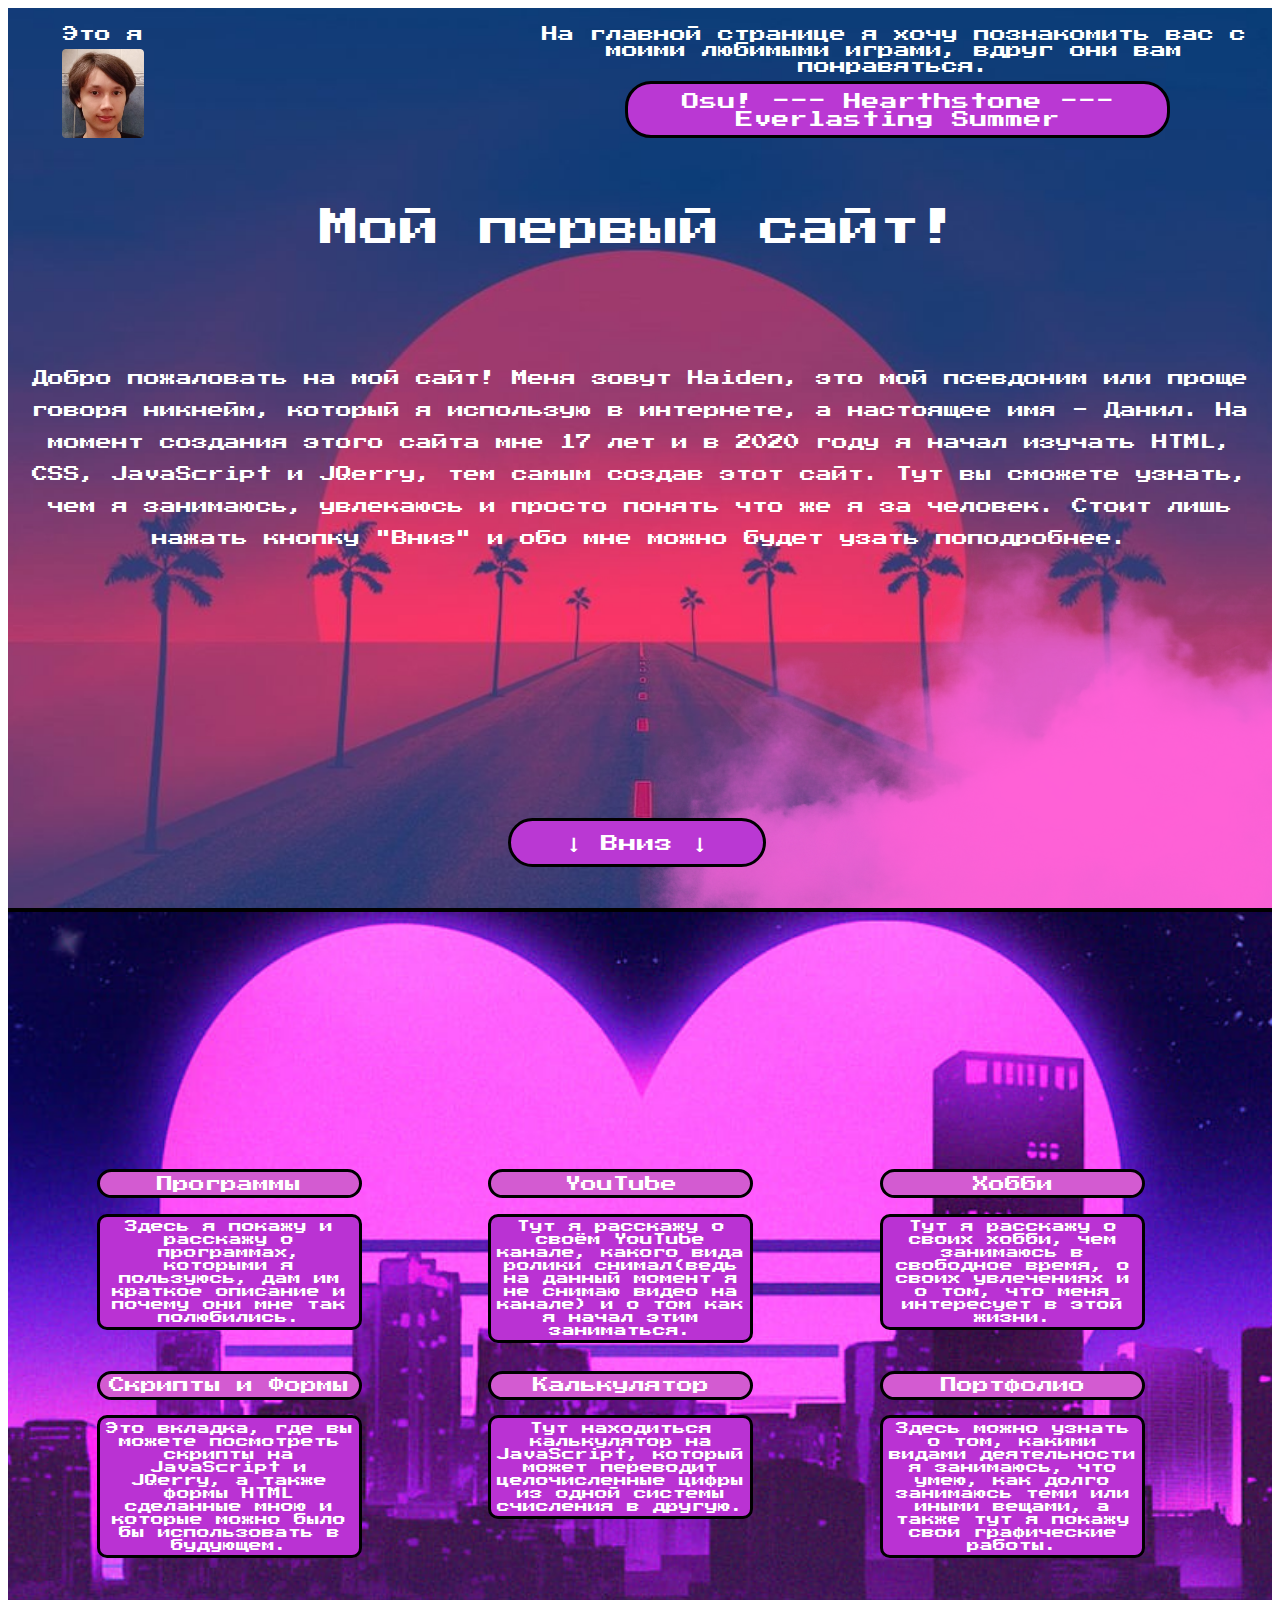
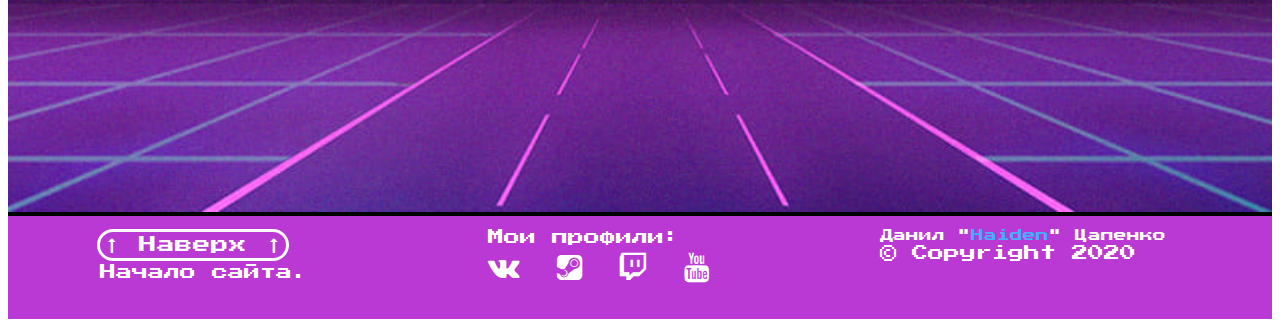
<file: Index.html>
<!DOCTYPE html>
<html lang="ru">
<head>
	<meta charset="UTF-8">
	<meta name="author" content="Haiden">
	<title>Мой первый сайт</title>
	<link rel="stylesheet" href="https://necolas.github.io/normalize.css/8.0.1/normalize.css">
	<link rel="stylesheet" type="text/css" href="CSS_Style/Vse_Stili.css">
	<link rel="shortcut icon" type="image/x-icon" href="Backgrounds_and_Images/Heart.png">
	<link href="https://fonts.googleapis.com/css2?family=Press+Start+2P&display=swap" rel="stylesheet">
	<link href="https://stackpath.bootstrapcdn.com/font-awesome/4.7.0/css/font-awesome.min.css" rel="stylesheet">
</head>

<body>
	<div class="mind" id="vex">
		<div class="clouds">
		<img src="Backgrounds_and_Images/sky1.png" alt="oblochko_1" style="--i:2;">
		<img src="Backgrounds_and_Images/sky2.png" alt="oblochko_2" style="--i:4;">
		<img src="Backgrounds_and_Images/sky3.png" alt="oblochko_3" style="--i:6;">
		<img src="Backgrounds_and_Images/sky4.png" alt="oblochko_4" style="--i:8;">
		<img src="Backgrounds_and_Images/sky5.png" alt="oblochko_5" style="--i:10;">
		</div>
		<div class="iz">
		<div class="ia"><a  class="bkv1" href="#">Э</a><a href="#" class="bkv2">т</a><a href="#" class="bkv3">о</a> <a href="#" class="bkv4">я</a></div>
		<div class="im"><img src="Backgrounds_and_Images/Ia.png" title="._." style="width:50%;"></div>
		</div>
		<div class="bok">
		<div class="op">
		На главной странице я хочу познакомить вас с моими любимыми играми, вдруг они вам понравяться.
		</div>
		<div class="igr">
		<a href = "https://osu.ppy.sh/home" title="Ритм игра" target="_blank">Osu!</a>
		---
		<a href = "https://playhearthstone.com/ru-ru/new-to-hearthstone/" title="Карточная игра" target="_blank">Hearthstone</a>
		---
		<a href = "https://everlastingsummer.su/ru/" title="Визуальная Новелла" target="_blank">Everlasting Summer</a>
		</div>
		</div>
		<div class="mind_title">Мой первый сайт!</div>
		<div class="mind_opisanie">
			Добро пожаловать на мой сайт! Меня зовут Haiden, это мой псевдоним или проще говоря никнейм,
			который я использую в интернете, а настоящее имя - Данил. На момент создания этого сайта
			мне 17 лет и в 2020 году я начал изучать HTML, CSS, JavaScript и JQerry, тем самым создав этот
			сайт. Тут вы сможете узнать, чем я занимаюсь, увлекаюсь и просто понять что же я за человек.
			Стоит лишь нажать кнопку "Вниз" и обо мне можно будет узать поподробнее.
		</div>
		<div class="knopka_vniz"><a class="vnz" href="#" id="vnz_js">&#129047; Вниз &#129047;</a></div>
	</div>
	<div class ="osnova" id="syda_js">
		<div class = "content">
			<div class="row">
				<div class="col-6">
					<div class="item">
					<div class="titl"><a href="Extra_HTML/Xobbi.html">Хобби</a></div>
					<div class="opis">
						Тут я расскажу о своих хобби,
						чем занимаюсь в свободное время,
						о своих увлечениях и о том, что меня
						интересует в этой жизни.
					</div>
					</div>
				</div>
				<div class="col-6">	
					<div class="item">
					<div class="titl"><a href="Extra_HTML/YouTube.html">YouTube</a></div>
					<div class="opis">
						Тут я расскажу о своём YouTube канале,
						какого вида ролики снимал(ведь на данный
						момент я не снимаю видео на канале) и
						о том как я начал этим заниматься.
					</div>
					</div>
				</div>
				<div class="col-6">	
					<div class="item">
					<div class="titl"><a href="Extra_HTML/Prog.html">Программы</a></div>
					<div class="opis">
						Здесь я покажу и расскажу о программах,
						которыми я пользуюсь, дам им краткое
						описание и почему они мне так полюбились.
					</div>
					</div>
				</div>
			</div>
		</div>
		<div class = "content">
			<div class="row">
				<div class="col-6">
					<div class="item">
					<div class="titl"><a href="Extra_HTML/Portfolio.html">Портфолио</a></div>
					<div class="opis">
						Здесь можно узнать о том, какими видами деятельности
						я занимаюсь, что умею, как долго занимаюсь теми или
						иными вещами, а также тут я покажу свои графические работы.
					</div>
					</div>
				</div>
				<div class="col-6">	
					<div class="item">
					<div class="titl"><a href="Extra_HTML/JavaScript_Calc.html">Калькулятор</a></div>
					<div class="opis">
						Тут находиться калькулятор на JavaScript, который
						может переводит целочисленные цифры из одной
						системы счисления в другую.
					</div>
					</div>
				</div>
				<div class="col-6">	
					<div class="item">
					<div class="titl"><a href="Extra_HTML/Script_and_Form.html">Скрипты и Формы</a></div>
					<div class="opis">
						Это вкладка, где вы можете посмотреть скрипты
						на JavaScript и JQerry, а также формы HTML сделанные мною
						и которые можно было бы использовать в будующем.
					</div>
					</div>
				</div>
			</div>
		</div>
	</div>
	<div class="foot">
		<div class="content">
			<div class="row">
				<div class="col-6">
					<p class="name">Данил "<a href="https://nick-name.ru/nickname/id411556/" target="_blank" class="ti">Haiden</a>" Цапенко</p>
					<p>© Copyright 2020</p>
				</div>
				<div class="col-6">
					<p class="soc">Мои профили: </p>
					<p class="icons">
						<a href="https://vk.com/hi_haiden" target="_blank" title="VK"><i class="fa fa-vk"></i></a>
						<a href="https://steamcommunity.com/id/mr_haiden/" target="_blank" title="Steam"><i class="fa fa-steam-square"></i></a>
						<a href="https://www.twitch.tv/hi_haiden" target="_blank" title="Twitch"><i class="fa fa-twitch"></i></a>
						<a href="https://www.youtube.com/channel/UCexjaIPn3653Ak3kD9tw7-w/featured" target="_blank" title="YouTube"><i class="fa fa-youtube"></i></a>
					</p>
				</div>
				<div class="col-6">
					<div><a href="#" class="buton" id="navex">&#129045; Наверх &#129045;</a></div>
					<p style="margin: 1%;">Начало сайта.</p>
				</div>
			</div>
		</div>
	</div>

	<script src="https://code.jquery.com/jquery-3.5.1.min.js"></script>
	<script src="JavaScript_and_JQerry/Gl_Iava.js"></script>

</body>

</html>
</file>
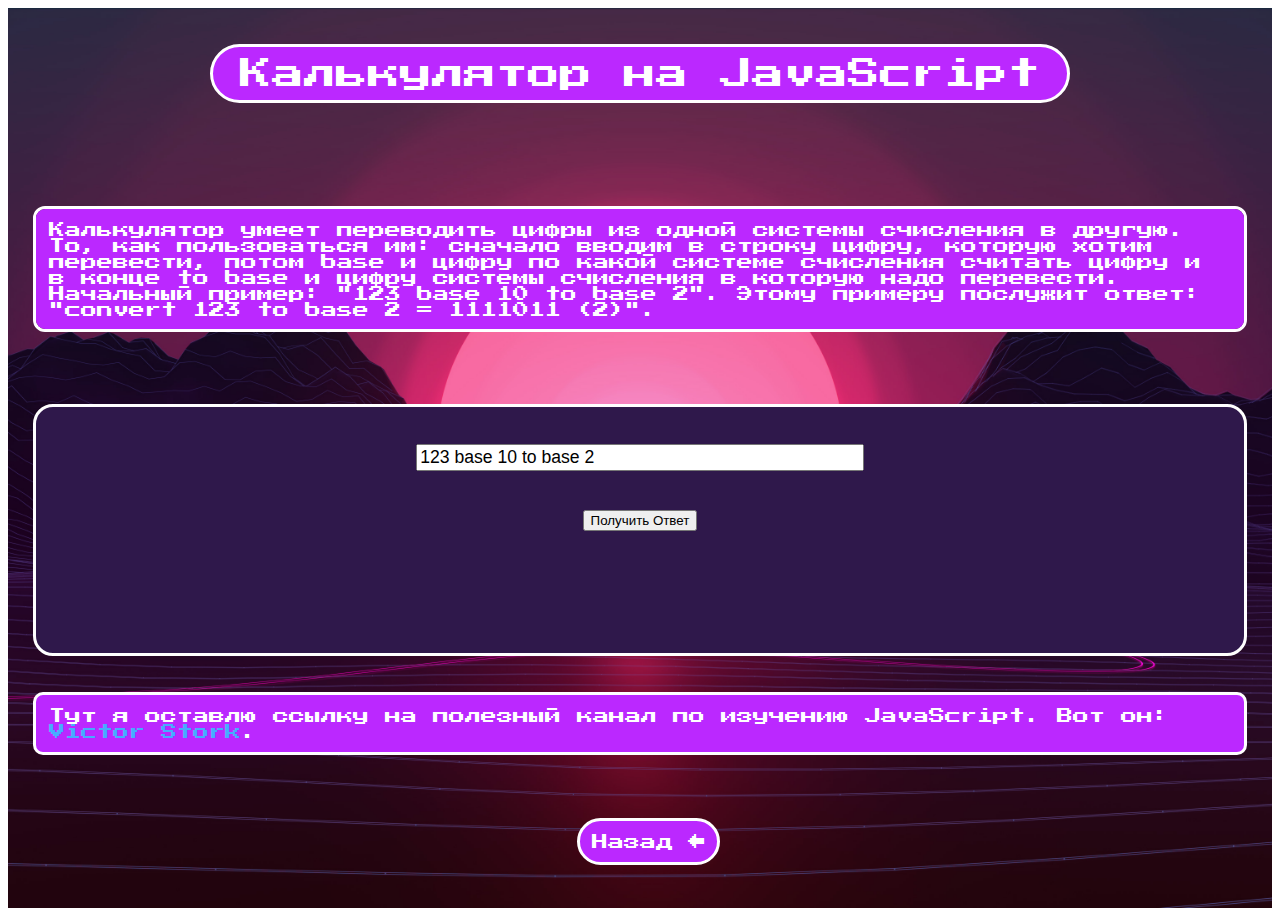
<file: Extra_HTML/JavaScript_Calc.html>
<!DOCTYPE html>
<html lang="ru">
<head>
	<meta charset="UTF-8">
	<title>Калькулятор</title>
	<link rel="stylesheet" href="https://necolas.github.io/normalize.css/8.0.1/normalize.css">
	<link rel="stylesheet" type="text/css" href="../CSS_Style/Vse_Stili.css">
	<link rel="shortcut icon" type="image/x-icon" href="../Backgrounds_and_Images/Heart.png">
	<link href="https://fonts.googleapis.com/css2?family=Press+Start+2P&display=swap" rel="stylesheet">
	<link href="https://stackpath.bootstrapcdn.com/font-awesome/4.7.0/css/font-awesome.min.css" rel="stylesheet">
</head>

<body>
	<div class="s5">
		<div class="vern">
			<div class="mind_title_q">Калькулятор на JavaScript</div>
			<div class="colstory">Калькулятор умеет переводить цифры из одной системы счисления в другую.
                            То, как пользоваться им: сначало вводим в строку цифру, которую хотим перевести,
                            потом base и цифру по какой системе счисления считать цифру и в конце 
                            to base и цифру системы
                            счисления в которую надо перевести. Начальный пример: "123 base 10 to base 2". Этому
                            примеру послужит ответ: "convert 123 to base 2 = 1111011 (2)". 
      </div>
			<script>
"use strict";
function convert(number, fromBase, toBase) {
  return fromDec(toDec(number, fromBase), toBase);
}
function toDec(number, fromBase) {
  var result = 0;
  number = number.toString().toLowerCase().split('');
  for(var index = 0, length = number.length, digit; index < length; index++) {
    digit = prepareDigit(number[index]);
    result = result * fromBase + digit;
  }
  return result;
}
function fromDec(number, toBase) {
  var result = [], integerPart, digit;
  while(number >= 1) {
    integerPart = parseInt(number/toBase);
    digit = number - toBase * integerPart;
    if(digit >= 10)
      digit = String.fromCharCode(digit + 87);
    result.unshift(digit);
    number = integerPart;
  }
  return result.join('');
}
function prepareDigit(digit) {
  digit = digit.charCodeAt() - 48;
  if(digit > 48)
    digit -= 39;
  return digit;
}
function onClick(q) {
  var BASES = {
    'bin': '2',
    'oct': '8',
    'dec': '10',
    'hex': '16' 
  };
  var PATTERN = /([\dabcdef]+)(?:\s*(?:from|из|\s)(?:\s*base)?\s*(\d+|bin|oct|dec|hex))?\s*(?:(?:to|в)(?:\s*base)?\s*(\d+|bin|oct|dec|hex))?/;
  var PATTERN_BASE = /bin|oct|dec|hex/;
  var value = document.getElementById('inpution').value || q || '';
  var match = value.match(PATTERN);
  var number = match && match[1] || '0';
  var from = match && match[2];
  var to = match && match[3];
  if(PATTERN_BASE.test(from)) {
    from = BASES[from];
  }
  if(PATTERN_BASE.test(to)) {
    to = BASES[to];
  }
  from = +from || 10;
  to = +to || 10;
  var result = convert(number, from , to);
  document.getElementById('result').innerHTML = 'convert <span class="hightlight">' + number.toUpperCase() + '<sub>' + (from == 10 ? '' : from) + '</sub></span> to <span class="hightlight">base ' + to + '</span> = ' + result.toUpperCase() + '<sub>' + (to == 10 ? '' : to)  + '</sub>';
}
function example(q) {
  document.getElementById('inpution').value = q;
  onClick();
}
</script>
<div class= "colcu">
<div>
  <input style="margin: 1%; font-size: 110%; width: 38%;" id="inpution" type="text" value="123 base 10 to base 2" />
  <p>
  <input style="margin: 1%; cursor: pointer;" id="button" type="button" value="Получить Ответ" onclick="onClick();" />
  </p>
  <div id="result" style="margin: 1%;"></div>
</div>
</div>
	<div class="necolstory">Тут я оставлю ссылку на полезный канал по изучению JavaScript. Вот он: <a href="https://www.youtube.com/channel/UCo0SLZqKSBIYtv5PUlTua5Q" title="Уроки JavaScript" target="_blank" class="ti">Victor Stork</a>.</div>
			<a href="../Index.html" class="back">Назад &larr;</a>
		</div>
	</div>
</body>
</html>
</file>
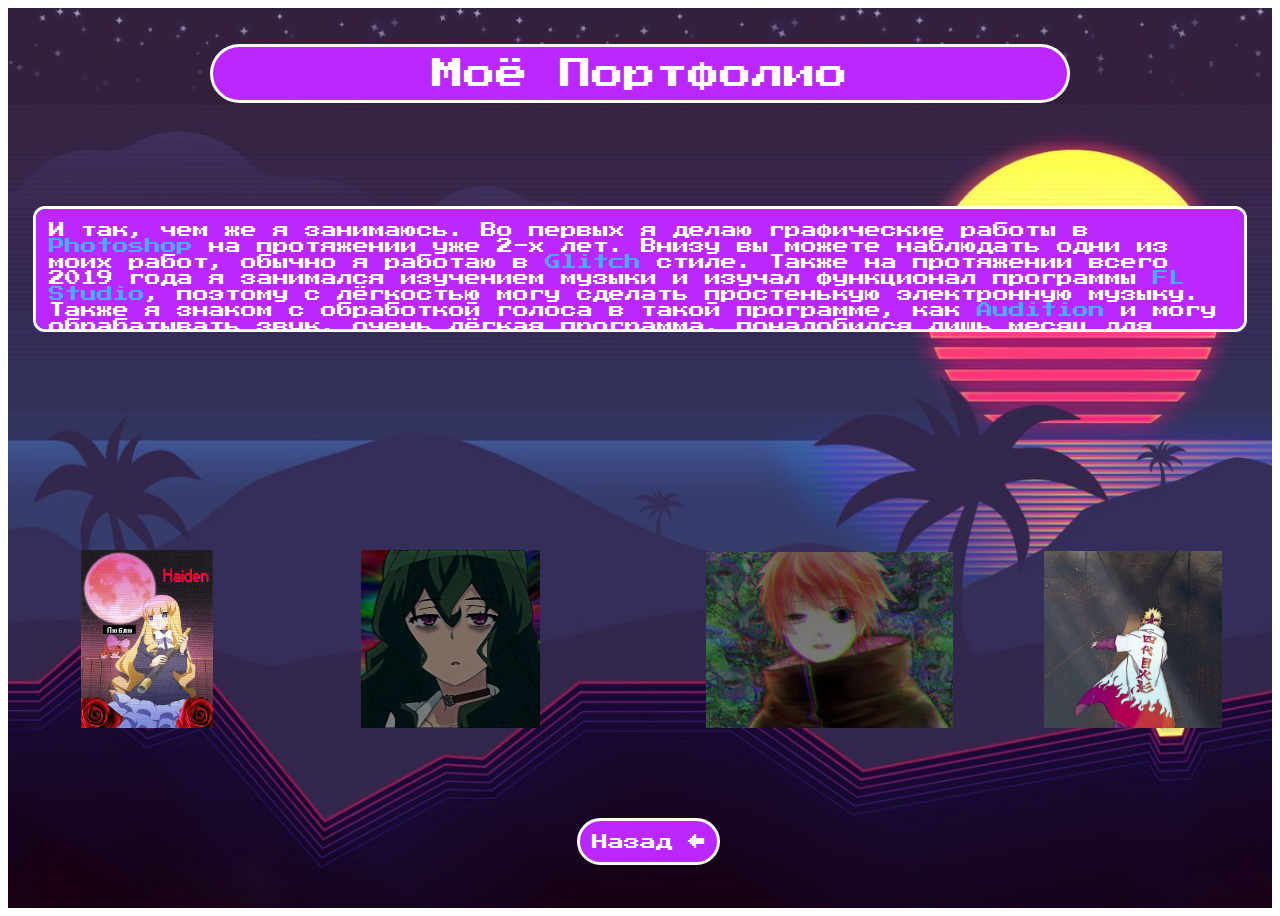
<file: Extra_HTML/Portfolio.html>
<!DOCTYPE html>
<html lang="ru">
<head>
	<meta charset="UTF-8">
	<title>Портфолио</title>
	<link rel="stylesheet" href="https://necolas.github.io/normalize.css/8.0.1/normalize.css">
	<link rel="stylesheet" type="text/css" href="../CSS_Style/Vse_Stili.css">
	<link rel="shortcut icon" type="image/x-icon" href="../Backgrounds_and_Images/Heart.png">
	<link href="https://fonts.googleapis.com/css2?family=Press+Start+2P&display=swap" rel="stylesheet">
	<link href="https://stackpath.bootstrapcdn.com/font-awesome/4.7.0/css/font-awesome.min.css" rel="stylesheet">
</head>

<body>
	<div class="s4">
		<div class="vern">
			<div class="mind_title_q">Моё Портфолио</div>
			<div class="colstory">И так, чем же я занимаюсь. Во первых я делаю графические работы в <a href="https://ru.wikipedia.org/wiki/Adobe_Photoshop" target="_blank" class="ti">
								Photoshop</a>
								  на протяжении уже 2-х лет. Внизу вы можете наблюдать одни из моих работ,
								  обычно я работаю в <a href="https://ru.wikipedia.org/wiki/%D0%93%D0%BB%D0%B8%D1%82%D1%87-%D0%B0%D1%80%D1%82" target="_blank" class="ti">Glitch</a> стиле. Также на протяжении всего 2019 года я занимался 
								  изучением музыки и изучал функционал программы <a href="https://ru.wikipedia.org/wiki/FL_Studio" target="_blank" class="ti">FL Studio</a>, поэтому с лёгкостью могу сделать простенькую электронную музыку. Также я знаком с обработкой голоса
								  в такой программе, как <a href="https://ru.wikipedia.org/wiki/Adobe_Audition" target="_blank" class="ti">Audition</a> и могу обрабатывать звук, очень лёгкая программа, понадобился лишь месяц для изучения функционала. Ещё я знаком с созданием
								  видео спец эффектов в программе <a href="https://ru.wikipedia.org/wiki/Adobe_After_Effects" target="_blank" class="ti">After Effects</a>, изучал 
								  функционал программы на протяжении 6-ти месяцев. Сейчас же я изучаю языки
								  программирования, такие как C, C++ и Python. А также этот сайт тоже как
								  часть моего портфолия в сфере изучения Веб-разработки. Спросите, зачем
								  мне всё это надо? У меня есть мечта создать свою собственну видеоигру
								  в одиночку и поэтому я изучаю всё, что нужно при создании видеоигр.
								  На этом я пожалуй и закончу.  
			</div>
			<div class="blk1">
				<span class="tooltip" data-title="Мне понравился персонаж с тёмно-зелёными волосами и у меня было
				мрачное настроение. Так я сделал это.">
					<img src="../Backgrounds_and_Images/rab2.jpg" alt="kart1" style="width:47%;"></span>
			</div>
			<div class="blk">
				<span class="tooltip" data-title="Эта работа была сделана мною с романтическим посылом.">
					<img src="../Backgrounds_and_Images/rab1.jpg" alt="kart2" style="width:58%;"></span>
			</div>
			<div class="blk2">
				<span class="tooltip1" data-title="Эта работа сделана в стиле Glith, и в новой вкладке
				картинка смотриться по другому.">
					<img src="../Backgrounds_and_Images/rab3.jpg" alt="kart3" style="width:65%;"></span>
			</div>
			<div class="blk3">
				<span class="tooltip1" data-title="Эта работа была сделана с мыслью 'Вперёд к неизведанному'.">
					<img src="../Backgrounds_and_Images/rab4.jpg" alt="kart4" style="width:78%;"></span>
			</div>
			<a href="../Index.html" class="back">Назад &larr;</a>
		</div>
	</div>
</body>
</html>
</file>
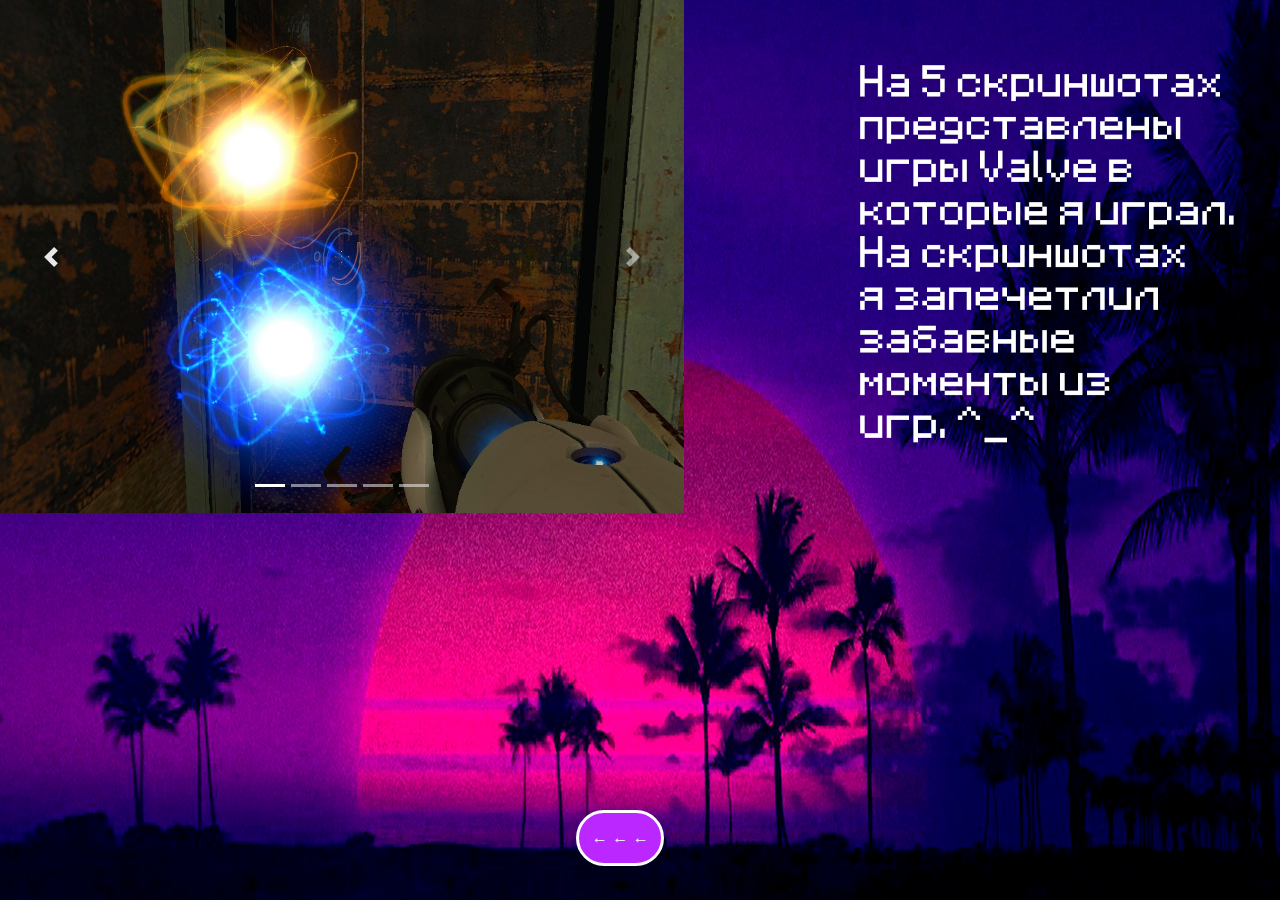
<file: Extra_HTML/Slider.html>
<!DOCTYPE html>
<html lang="ru">
<head>
	<meta charset="UTF-8">
	<title>Галерея</title>
	<link rel="stylesheet" href="https://necolas.github.io/normalize.css/8.0.1/normalize.css">
	<link rel="shortcut icon" type="image/x-icon" href="../Backgrounds_and_Images/Heart.png">
	<link href="https://fonts.googleapis.com/css2?family=Press+Start+2P&display=swap" rel="stylesheet">
	<link href="https://stackpath.bootstrapcdn.com/font-awesome/4.7.0/css/font-awesome.min.css" rel="stylesheet">
	<link type="text/css" rel="stylesheet" href="../Addition/bootstraps.css">
	<link rel="stylesheet" type="text/css" href="../CSS_Style/Vse_Stili.css">
	<script src="../Addition/jquery-3.2.1.mins.js"></script>
  <script src="../Addition/bootstraps.js"></script> 
</head>

<body class="mb">
	<div id="carouselExampleControls" class="carousel slide" data-ride="carousel" style="width: 76vh">
           <ol class="carousel-indicators">
              <li data-target="#carouselExampleControls" data-slide-to="0" class="active"></li>
              <li data-target="#carouselExampleControls" data-slide-to="1"></li>
              <li data-target="#carouselExampleControls" data-slide-to="2"></li>
              <li data-target="#carouselExampleControls" data-slide-to="3"></li>
              <li data-target="#carouselExampleControls" data-slide-to="4"></li>
           </ol>
           <div class="carousel-inner">
              <div class="carousel-item active">
                 <img class="d-block" src="../Backgrounds_and_Images/1igr.jpg" style="width:100%;" alt="01">
              </div>
              <div class="carousel-item">
                 <img class="d-block" src="../Backgrounds_and_Images/2igr.jpg" style="width:100%;" alt="02">
              </div>
              <div class="carousel-item">
                 <img class="d-block" src="../Backgrounds_and_Images/3igr.jpg" style="width:100%;" alt="03">
              </div>
              <div class="carousel-item">
                 <img class="d-block" src="../Backgrounds_and_Images/4igr.jpg" style="width:100%;" alt="04">
              </div>
              <div class="carousel-item">
                 <img class="d-block" src="../Backgrounds_and_Images/5igr.jpg" style="width:100%;" alt="05">
              </div>
           </div>
           <a class="carousel-control-prev" href="#carouselExampleControls" role="button" data-slide="prev">
              <span class="carousel-control-prev-icon" aria-hidden="true"></span>
              <span class="sr-only">Previous</span>
           </a>
           <a class="carousel-control-next" href="#carouselExampleControls" role="button" data-slide="next">
              <span class="carousel-control-next-icon" aria-hidden="true"></span>
              <span class="sr-only">Next</span>
           </a>
        </div>
		<div>
			<div class="vern">
			<a href="Xobbi.html" class="back">&larr; &larr; &larr;</a>
		</div>
		</div>
</body>
</html>
</file>
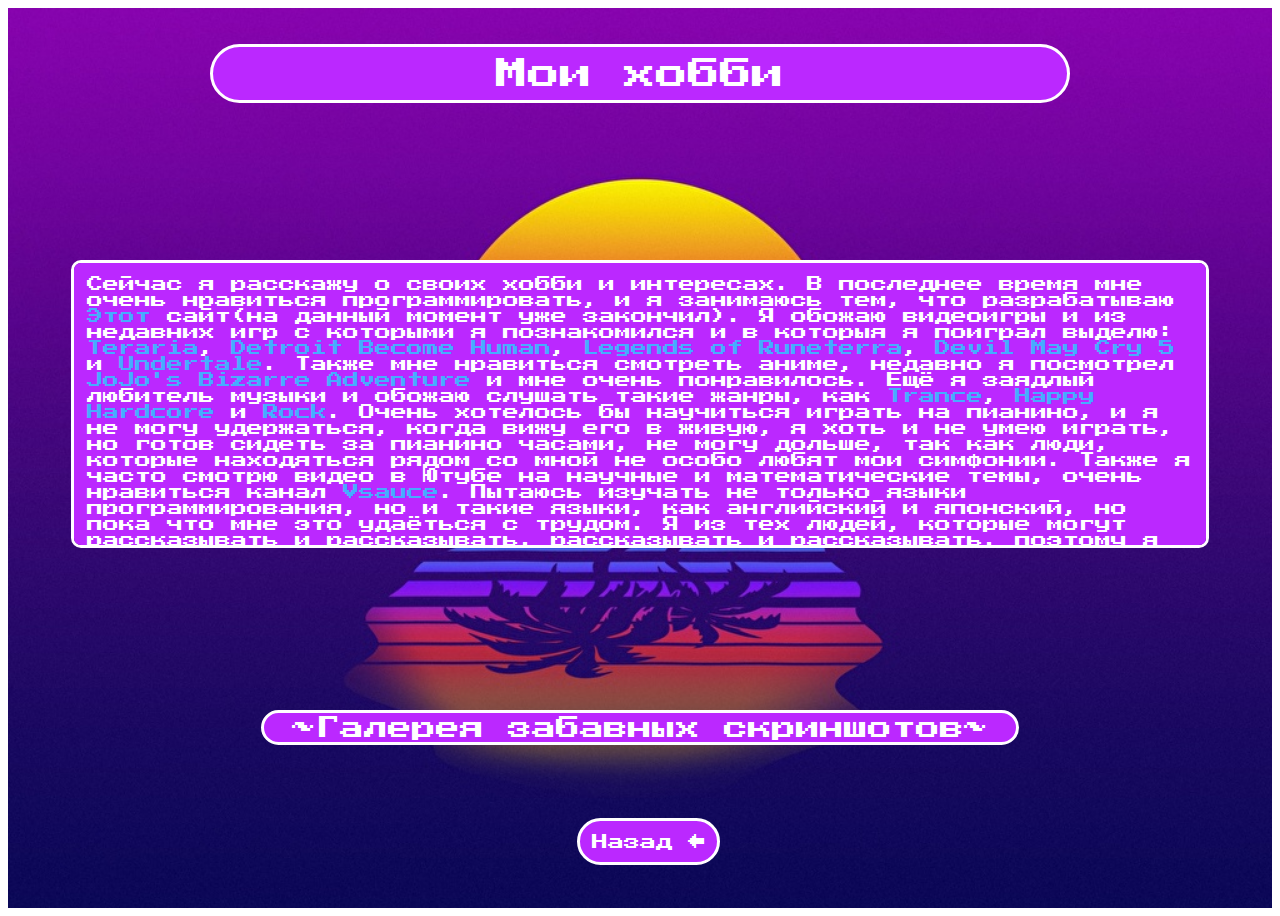
<file: Extra_HTML/Xobbi.html>
<!DOCTYPE html>
<html lang="ru">
<head>
	<meta charset="UTF-8">
	<title>Хобби</title>
	<link rel="stylesheet" href="https://necolas.github.io/normalize.css/8.0.1/normalize.css">
	<link rel="stylesheet" type="text/css" href="../CSS_Style/Vse_Stili.css">
	<link rel="shortcut icon" type="image/x-icon" href="../Backgrounds_and_Images/Heart.png">
	<link href="https://fonts.googleapis.com/css2?family=Press+Start+2P&display=swap" rel="stylesheet">
	<link href="https://stackpath.bootstrapcdn.com/font-awesome/4.7.0/css/font-awesome.min.css" rel="stylesheet">
</head>

<body>
	<div class="s1">
		<div class="mind_title_q">Мои хобби</div>
		<div class="xopa">Сейчас я расскажу о своих хобби и интересах. В последнее время мне очень нравиться
						программировать, и я занимаюсь тем, что разрабатываю <a href="../Index.html" class="ti" target="_blank" title="._.">Этот</a> сайт(на данный момент уже
						закончил). Я обожаю видеоигры и из недавних игр с которыми я познакомился и в
						которыя я поиграл выделю: <a href="https://terraria.org/" class="ti" target="_blank" title="Игра">Teraria</a>, <a href="https://ru.wikipedia.org/wiki/Detroit:_Become_Human" class="ti" target="_blank" title="Игра">Detroit Become Human</a>, <a href="https://playruneterra.com/ru-ru/" class="ti" target="_blank" title="Игра">Legends of Runeterra</a>, 
						<a href="https://ru.wikipedia.org/wiki/Devil_May_Cry_5" class="ti" target="_blank" title="Игра">Devil May Cry 5</a> и <a href="https://store.steampowered.com/app/391540/Undertale/?l=russian" class="ti" target="_blank" title="Игра">Undertale</a>. Также мне нравиться смотреть аниме, недавно я
						посмотрел <a href="https://ru.wikipedia.org/wiki/JoJo%E2%80%99s_Bizarre_Adventure" class="ti" target="_blank" title="Манга и Аниме">JoJo's Bizarre Adventure</a> и мне очень понравилось. Ещё я заядлый
						любитель музыки и обожаю слушать такие жанры, как <a href="https://ru.wikipedia.org/wiki/%D0%A2%D1%80%D0%B0%D0%BD%D1%81_(%D0%BC%D1%83%D0%B7%D1%8B%D0%BA%D0%B0%D0%BB%D1%8C%D0%BD%D1%8B%D0%B9_%D0%B6%D0%B0%D0%BD%D1%80)" class="ti" target="_blank" title="Жанр Музыки">Trance</a>, <a href="https://ru.wikipedia.org/wiki/Happy_hardcore" class="ti" target="_blank" title="Жанр Музыки">Happy Hardcore</a> и <a href="https://ru.wikipedia.org/wiki/%D0%A0%D0%BE%D0%BA-%D0%BC%D1%83%D0%B7%D1%8B%D0%BA%D0%B0" class="ti" target="_blank" title="Жанр Музыки">Rock</a>.
						Очень хотелось бы научиться играть на пианино, и я не могу удержаться, когда
						вижу его в живую, я хоть и не умею играть, но готов сидеть за пианино часами,
						не могу дольше, так как люди, которые находяться рядом со мной не особо любят
						мои симфонии. Также я часто смотрю видео в Ютубе на научные и математические
						темы, очень нравиться канал <a href="https://www.youtube.com/user/Vsauce/videos" class="ti" target="_blank" title="Канал на YouTube">Vsauce</a>. Пытаюсь изучать не только языки программирования,
						но и такие языки, как английский и японский, но пока что мне это удаёться с трудом.
						Я из тех людей, которые могут рассказывать и рассказывать, рассказывать и рассказывать,
						поэтому я закончу об этой крупице информации обо мне. Надеюсь вам было интересно это прочесть. Также внизу я оставил ссылку на страницу, где я создал слайдер с забавными
						скриншотами из видеоигр, которые случались со мной.
		</div>
		<div class="silkas"><a class="silkas2" href="Slider.html">~Галерея забавных скриншотов~</a></div>
		<div class="vern">
		<a href="../Index.html" class="back">Назад &larr;</a>
		</div>
	</div>
</body>
</html>
</file>
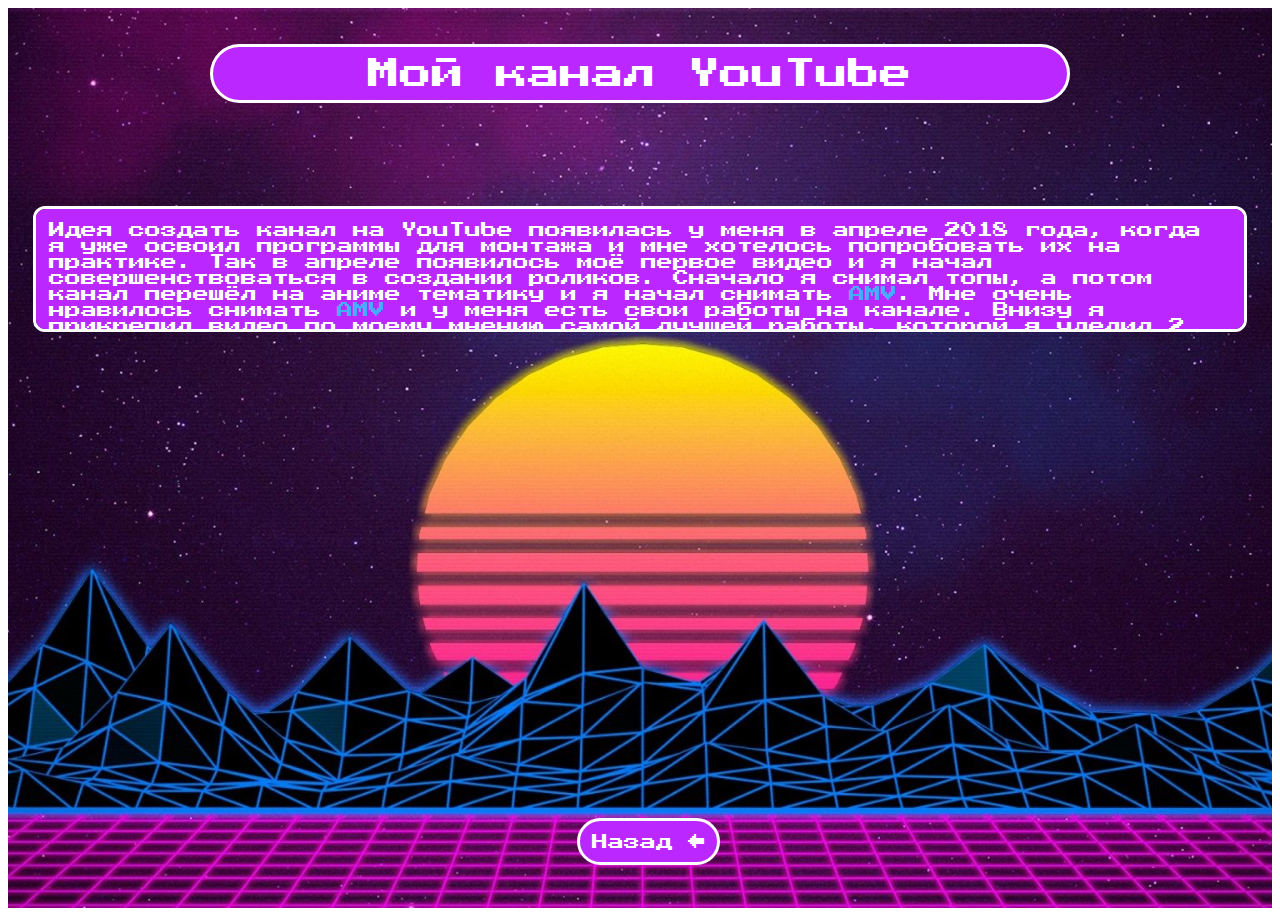
<file: Extra_HTML/YouTube.html>
<!DOCTYPE html>
<html lang="ru">
<head>
	<meta charset="UTF-8">
	<title>YouTube Канал</title>
	<link rel="stylesheet" href="https://necolas.github.io/normalize.css/8.0.1/normalize.css">
	<link rel="stylesheet" type="text/css" href="../CSS_Style/Vse_Stili.css">
	<link rel="shortcut icon" type="image/x-icon" href="../Backgrounds_and_Images/Heart.png">
	<link href="https://fonts.googleapis.com/css2?family=Press+Start+2P&display=swap" rel="stylesheet">
	<link href="https://stackpath.bootstrapcdn.com/font-awesome/4.7.0/css/font-awesome.min.css" rel="stylesheet">
</head>

<body>
	<div class="s2">
		<div class="vern">
			<div class="mind_title_q">Мой канал YouTube</div>
			<div class="colstory">Идея создать канал на YouTube появилась у меня в апреле 2018 года, когда я
								  уже освоил программы для монтажа и мне хотелось попробовать их на практике.
								  Так в апреле появилось моё первое видео и я начал совершенствоваться в создании
								  роликов. Сначало я снимал топы, а потом канал перешёл на аниме тематику и я начал
								  снимать <a href="https://ru.wikipedia.org/wiki/AMV" title="Anime Music Video" target="_blank" class="ti">AMV</a>. Мне очень нравилось снимать 
								  <a href="https://ru.wikipedia.org/wiki/AMV" title="Anime Music Video" target="_blank" class="ti">AMV</a> и у меня есть свои работы на канале. Внизу я прикрепил видео по моему мнению самой лучшей работы, которой я уделил 2 месяца времени.
								  Но в конце концов у меня была нехватка времени и я начал делать всяческие
								  нарезки и в итоге я забросил канал, но хватку в создании видео я не потерял. 
								  В конце я хочу поделиться полезными каналами, которыми я восхищаюсь и которые
									могут вас научить, как именно создавать видео. Вот их список
									<a href="https://www.youtube.com/channel/UCpLfM1_MIcIQ3jweRT19LVw" title="Научит вас делать крутые эффекты" target="_blank" class="ti">Cinecom.net</a>, <a href="https://www.youtube.com/channel/UCsXMr0Gg0dHrMD_I8KlYmwA" title="Научит вас делать неординарные эффекты" target="_blank" class="ti">Learn How To Edit Stuff</a>, <a href="https://www.youtube.com/channel/UC-ciXrv4h_IE3ga1dMfTUdA" title="Эталонный AMV канал" target="_blank" class="ti">scroll忍</a>, <a href="https://www.youtube.com/channel/UCdKqurlstHwqfAXsARRWpzQ/videos" title="Научит вас трюкам в AMV" target="_blank" class="ti">DragonDead</a>.
			</div>
			<div class="vid">
				<iframe width="640" height="320" src="https://www.youtube.com/embed/ul2kjpEnqxI" style="border: 0px;" allow="accelerometer; autoplay; encrypted-media; gyroscope; picture-in-picture" allowfullscreen></iframe>
			</div>
			<a href="../Index.html" class="back">Назад &larr;</a>
		</div>
	</div>
</body>
</html>
</file>
<file: CSS_Style/Vse_Stili.css>
html 
 { 
	font-family: 'Press Start 2P', cursive;
 }
 a
 {
 	transition: 0.35s ease-out;
	text-decoration: none;
 }
.mind
{
	background: #5950FF;
	background-image: url("../Backgrounds_and_Images/Bg1.jpg");
	background-repeat: no-repeat;
	background-position: center;
	background-size: cover;
	height: 100vh;
	color: #FFF;
	text-align: center;
	display: flex;
	flex-direction: column;
	align-items: center;
	justify-content: center;
	position: relative;
}
.mind_title
{
	font-size: 250%;
	line-height: 200%;
	position: absolute;
	bottom: 66%;
	top: 20%;
}
.mind_opisanie
{
	font-size: 100%;
	line-height: 200%;
	position: absolute;
	left: 1%;
	right: 1%;
}
.content
{
	width: 100%;
	margin-left: auto;
	margin-right: auto;
}
.row:after
{
	clear: both;
	content: "";
	display: table;
}
.col-6
{
	width: 25%;
	margin-right: 6%;
	float: right;
	margin-bottom: 1%;
}
.titl
{
	font-size: 100%;
	background: #D35BD1;
	padding: 1%;
	width: 80%;
	height: 6%;
	border-radius: 30px;
  	border: 3px solid black;
	line-height: normal;
	margin-top: 5%;
	margin-bottom: 5%;
}
.opis
{
	font-size: 80%;
	background: #BA32D3;
	padding: 1%;
	width: 80%;
	height: 15%;
	border-radius: 10px;
	border: 3px solid black;
}
.osnova
{
	background: #5950FF;
	background-image: url("../Backgrounds_and_Images/Bg2.jpg");
	background-repeat: no-repeat;
	background-position: center;
	background-size: cover;
	height: 100vh;
	color: #FFF;
	text-align: center;
	display: flex;
	flex-direction: column;
	align-items: center;
	justify-content: center;
	position: relative;
	border-top: 4px solid black;
	border-bottom: 2px solid black;
}
.titl a 
{
	text-decoration: none;
	color: white;
}
.titl a:hover
{
	color: #0C0C0C;
}
.foot
{
	background-color: #BA38D3;
	color: #FFF;
	padding-top: 1%;
	border-top: 2px solid black;
	height: 10vh;
	overflow:hidden;
}
.foot p
{
	margin-top: 0%;
	margin-bottom: 1%;
}
p.name
{
	font-size: 80%;
	margin-bottom: 1%;
	line-height: normal;
}
p.icons
{
	font-size: 185%;
}
p.icons a
{
	color: #FFF;
	text-decoration: none;
	margin-right: 2%;
}
p.icons a:hover
{
	color: #4000FF;
}
.buton
{
	font-size: 110%;
	display: inline-block;
	padding: 1%;
	width: auto;
	height: auto;
	border-color: #FFF;
	border-style: solid;
	border-radius: 50px;
	text-decoration: none;
	color: #FFF;
}
.buton:hover
{
	color: #46ACFF;
	border-color: #46ACFF;
}
.iz
{
	position: absolute;
	bottom: 82%;
	right: 86%;
	left: 1%;
	top: 2%;
}
.ia
{
	margin-bottom: 4%;
}
.igr a
{
	color: #FFF;
	text-decoration: none;
}
.igr a:hover
{
	color: #46ACFF;
}
.op
{
	font-size: 100%;
	margin-bottom: 1%;
	margin-left: 2%;
}
.igr
{
	font-size: 110%;
	background-color: #BA38D3;
	margin-right: 12%;
	margin-left: 15%;
	border-radius: 26px;
	padding: 1%;
  	border: 3px solid black;
}
.bok
{
	position: absolute;
	right: 1%;
	top: 2%;
	bottom: 82%;
	left: 40%;
}
.s1
{
	background: #5950FF;
	background-image: url("../Backgrounds_and_Images/Bg3.jpg");
	background-repeat: no-repeat;
	background-position: center;
	background-size: cover;
	height: 100vh;
	color: #FFF;
	text-align: center;
	display: flex;
	flex-direction: column;
	align-items: center;
	justify-content: center;
	position: relative;
}
.back
{
	font-size: 100%;
	background: #BB28FF;
	display: inline-block;
	padding: 1%;
	color: #FFF;
	text-decoration: none;
	border-color: #FFF;
	border-style: solid;
	border-radius: 50px;
	position: absolute;
	top: 90%;
	left: 45%;
}
.back:hover
{
	border-color: #FFF;
	color: #FFF;
	background: #3C00FF;
}
.s2
{
	background: #5950FF;
	background-image: url("../Backgrounds_and_Images/Bg4.jpg");
	background-repeat: no-repeat;
	background-position: center;
	background-size: cover;
	height: 100vh;
	color: #FFF;
	text-align: center;
	display: flex;
	flex-direction: column;
	align-items: center;
	justify-content: center;
	position: relative;
}
.s3
{
	background: #5950FF;
	background-image: url("../Backgrounds_and_Images/Bg5.jpg");
	background-repeat: no-repeat;
	background-position: center;
	background-size: cover;
	height: 100vh;
	color: #FFF;
	text-align: center;
	display: flex;
	flex-direction: column;
	align-items: center;
	justify-content: center;
	position: relative;
}
.s4
{
	background: #5950FF;
	background-image: url("../Backgrounds_and_Images/Bg6.jpg");
	background-repeat: no-repeat;
	background-position: center;
	background-size: cover;
	height: 100vh;
	color: #FFF;
	text-align: center;
	display: flex;
	flex-direction: column;
	align-items: center;
	justify-content: center;
	position: relative;
}
.s5
{
	background: #5950FF;
	background-image: url("../Backgrounds_and_Images/Bg7.jpg");
	background-repeat: no-repeat;
	background-position: center;
	background-size: cover;
	height: 100vh;
	color: #FFF;
	text-align: center;
	display: flex;
	flex-direction: column;
	align-items: center;
	justify-content: center;
	position: relative;
}
.s6
{
	background: #5950FF;
	background-image: url("../Backgrounds_and_Images/Bg8.jpg");
	background-repeat: no-repeat;
	background-position: center;
	background-size: cover;
	height: 100vh;
	color: #FFF;
	text-align: center;
	display: flex;
	flex-direction: column;
	align-items: center;
	justify-content: center;
	position: relative;
}
.mind_title_q
{
	font-size: 200%;
	line-height: 150%;
	position: absolute;
	background: #BB28FF;
	display: inline-block;
	padding: 0.2%;
	color: #FFF;
	border-color: #FFF;
	border-style: solid;
	border-radius: 50px;
	margin: auto;
	top: 4%;
	left: 16%;
	bottom: auto;
	right: 16%;
}
.programi
{
	background: #BB28FF;
	border-style: solid;
	border-radius: 10px;
	position: absolute;
	left: 2%;
	right: 2%;
	bottom: 16%;
	top: 22%;
	padding: 0.5%;	
	overflow:auto;
}
.p
{
	font-size: 200%;
	padding: 0.5%;
	left: 50%;
}
.o
{
	padding: 0.5%;
}
.v
{
	padding: 0.5%;
}
.colstory
{
	background: #BB28FF;
	border-style: solid;
	border-radius: 12px;
	position: absolute;
	left: 2%;
	right: 2%;
	bottom: 64%;
	top: 22%;
	padding: 1%;
	overflow:auto;
	text-align: left;
}
.vid
{
	position: relative;
	top: 24.5%;
}
.necolstory
{
	background: #BB28FF;
	border-style: solid;
	border-radius: 10px;
	position: absolute;
	left: 2%;
	right: 2%;
	top: 76%;
	bottom: 17%;
	padding: 1%;
	overflow:auto;
	text-align: left;
}
.xopa
{
	background: #BB28FF;
	border-style: solid;
	border-radius: 10px;
	position: absolute;
	left: 5%;
	right: 5%;
	bottom: 40%;
	top: 28%;
	padding: 1%;
	overflow:auto;
	text-align: left;
}
.silkas2
{
	font-size: 150%;
	background: #BB28FF;
	position: absolute;
	left: 20%;
	right: 20%;
	top: 78%;
	padding: 0.2%;
	overflow:hidden;
	color: #FFF;
	text-decoration: none;
	border-color: white;
	border-style: solid;
	border-radius: 50px;
	display: inline-block;
}
.silkas2:hover
{
	color: white;
	border-color: white;
	background: #5500FF;
}
.blk
{
	margin: auto;
	position: absolute;
	left: 2%;
	right: 80%;
	bottom: 20%;
}
.tooltip,
.tooltip1
{
	color: #FFFE51;
	position: relative;
	cursor: pointer;
}
.tooltip:before,
.tooltip1:before
{
	background-color: rgb(0, 0, 0, 0.9);
	content: attr(data-title);
	padding: 2%;
	box-sizing: border-box;
	text-align: center;
	border-radius: 20px;
}
.tooltip:hover:before,
.tooltip1:hover:before
{
	visibility: visible;
	opacity: 1;
}
.tooltip:before,
.tooltip:after
{
	display: block;
	position: absolute;
	visibility: hidden;
	opacity: 0;
	transition: opacity 0.6s;
	margin-left: 33.3%;
	left: 1%;
}
.tooltip1:before,
.tooltip1:after
{
	display: block;
	position: absolute;
	visibility: hidden;
	opacity: 0;
	transition: opacity 0.6s;
	margin-right: 33.3%;
	right: 1%;
}
.blk1
{
	margin: auto;
	position: absolute;
	left: 20%;
	right: 50%;
	bottom: 20%;
}
.blk2
{
	margin: auto;
	position: absolute;
	right: 20%;
	left: 50%;
	bottom: 20%;
}
.blk3
{
	margin: auto;
	position: absolute;
	right: 2%;
	left: 80%;
	bottom: 20%;
}
.slider
{
	position: relative;
	background: #f4f4f4;
	border-radius: 12px;
	margin: 5%;
}
output
{
	position: absolute;
	left: -7%;
	bottom: 100%;
	padding: 2%;
	background: #76de76;
	color: #fff;
	border-radius: 8px;
}
#fader
{
	position: relative;
	width: 99%;
	height: 99%;
	background: #76de76;
	-webkit-appearance: none;
	outline: none;
	border-radius: 8px;
}
#fader::-webkit-slider-thumb
{
	-webkit-appearance: none;
	width: 16px;
	height: 16px;
	border-radius: 50%;
	background: #76de76;
	box-shadow: 0 0 2px #222;
}
body::-webkit-scrollbar
{
	width: 16px;
}
body::-webkit-scrollbar-track
{
	background-color: #000;
}
body::-webkit-scrollbar-thumb
{
	background: linear-gradient(to top, #FFA0F1, #6E14FF);
	background-size: contain;
	border-radius: 20px;
}
body::-webkit-scrollbar-thumb:hover
{
	background: #6E14FF;
}
.vnz
{
	font-size: 110%;
	background: #BA38D3;
	display: inline-block;
	text-decoration: none;
	padding: 1%;
	width: 18%;
	height: 2%;
	border-radius: 30px;
  	border: 3px solid  black;
	position: absolute;
	color: white;
	top: 90%;
	right: 40%;
}
.vnz:hover
{
	color: #0C0C0C;
	border-color: #000000;
	background: #D35BD1;
}
.mind .clouds
{
	position: absolute;
	top: 0;
	left: 0;
	width: 100%;
	height: 100%;
	overflow: hidden;
}
.mind .clouds img
{
	position: absolute;
	bottom: 0;
	max-width: 100%;
	animation: animate calc(10s * var(--i)) linear infinite;
}
@keyframes animate
{
	0%
	{
		transform: translateX(-150%);
	}
	100%
	{
		transform: translateX(150%);
	}
}
.colcu
{
	background: #2F184B;
	border-style: solid;
	border-radius: 20px;
	position: absolute;
	left: 2%;
	right: 2%;
	bottom: 28%;
	top: 44%;
	padding: 2%;
	overflow:hidden;
}
.colcu1
{
	background: #2F184B;
	border-style: solid;
	border-radius: 20px;
	position: absolute;
	left: 2%;
	right: 2%;
	bottom: 18%;
	top: 40%;
	padding: 2%;
	overflow:hidden;
}
.bkv1
{
	color: white;
}
.bkv2
{
	color: white;
}
.bkv3
{
	color: white;
}
.bkv4
{
	color: white;
}
.bkv1:hover
{
	color: black;
}
.bkv2:hover
{
	color: black;
}
.bkv3:hover
{
	color: black;
}
.bkv4:hover
{
	color: black;
}
.programi::-webkit-scrollbar
{
	width: 16px;
}
.programi::-webkit-scrollbar-track
{
	background-color: #FFF;
}
.programi::-webkit-scrollbar-thumb
{
	background: linear-gradient(to top, #FFA0F1, #6E14FF);
	background-size: contain;
	border-radius: 20px;
}
.programi::-webkit-scrollbar-thumb:hover
{
	background: #6E14FF;
}
.ti
{
	text-decoration: none;
	color: #46ACFF;
}
.ti:hover
{
	color: #3700FF;
}
.colstory::-webkit-scrollbar
{
	width: 16px;
}
.colstory::-webkit-scrollbar-track
{
	background-color: #FFF;
}
.colstory::-webkit-scrollbar-thumb
{
	background: linear-gradient(to top, #FFA0F1, #6E14FF);
	background-size: contain;
	border-radius: 20px;
}
.colstory::-webkit-scrollbar-thumb:hover
{
	background: #6E14FF;
}
.necolstory::-webkit-scrollbar
{
	width: 16px;
}
.necolstory::-webkit-scrollbar-track
{
	background-color: #FFF;
}
.necolstory::-webkit-scrollbar-thumb
{
	background: linear-gradient(to top, #FFA0F1, #6E14FF);
	background-size: contain;
	border-radius: 20px;
}
.necolstory::-webkit-scrollbar-thumb:hover
{
	background: #6E14FF;
}
.xopa::-webkit-scrollbar
{
	width: 16px;
}
.xopa::-webkit-scrollbar-track
{
	background-color: #FFF;
}
.xopa::-webkit-scrollbar-thumb
{
	background: linear-gradient(to top, #FFA0F1, #6E14FF);
	background-size: contain;
	border-radius: 20px;
}
.xopa::-webkit-scrollbar-thumb:hover
{
	background: #6E14FF;
}
.mb
{
	background: url("../Backgrounds_and_Images/Bg9.png") no-repeat;
	background-size: cover;
}
</file>
